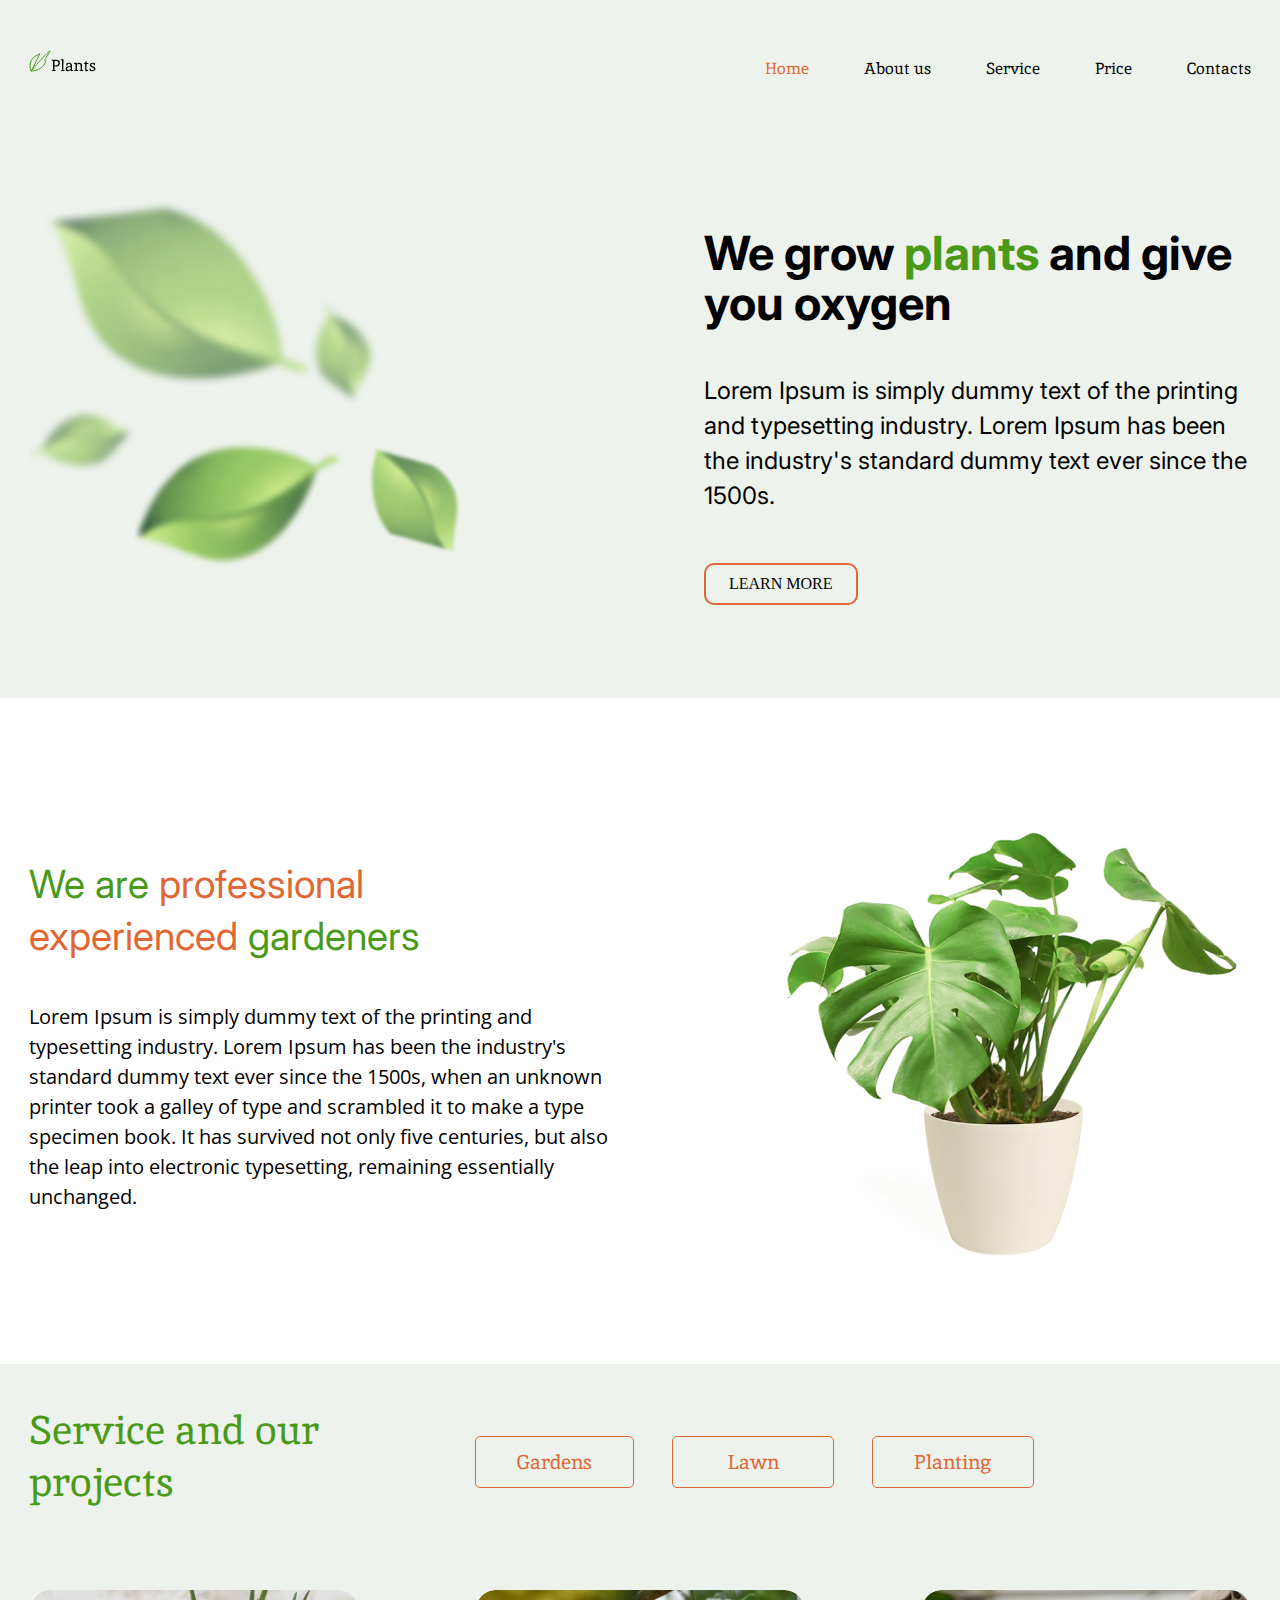
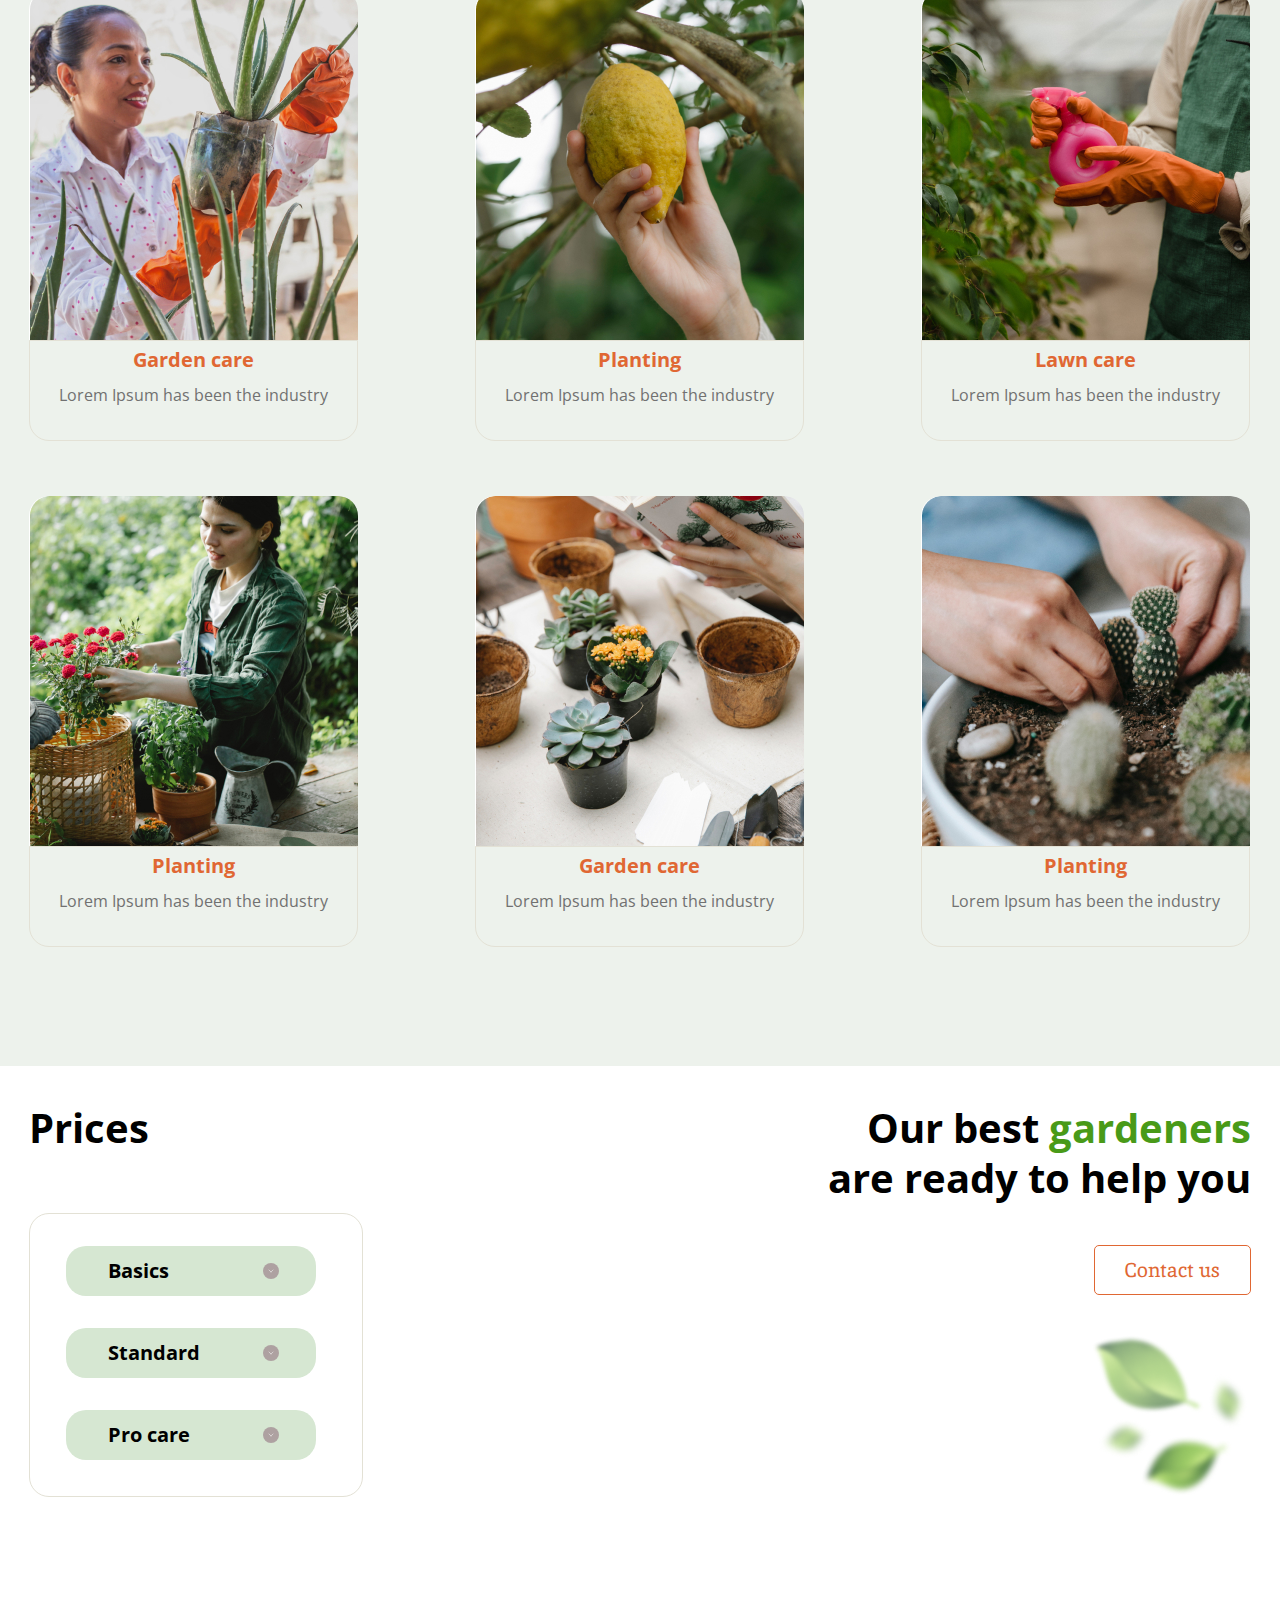
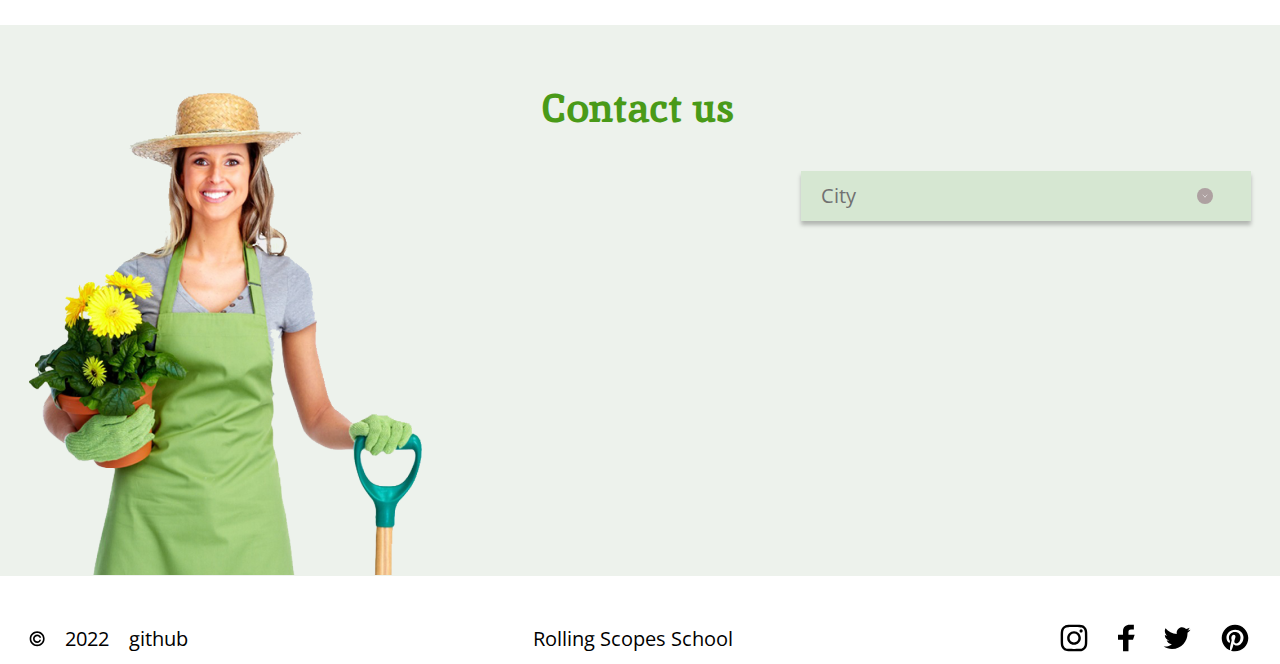
<file: plants/index.html>
<!DOCTYPE html>
<html lang="en">
<head>
    <meta charset="UTF-8">
    <meta http-equiv="X-UA-Compatible" content="IE=edge">
    <meta name="viewport" content="width=device-width, initial-scale=1.0">
    <title>Plants</title>
    <link rel="stylesheet" href="css/normalize.css">
    <link rel="preconnect" href="https://fonts.googleapis.com">
    <link rel="preconnect" href="https://fonts.gstatic.com" crossorigin>
    <link href="https://fonts.googleapis.com/css2?family=Inika&family=Inter&family=Open+Sans&display=swap" rel="stylesheet">
    <link rel="stylesheet" href="css/style.css">
</head>
<body>
    <header class="header">
        <div class="header__container container flex">
            <a href="#" class="header__logo">
                <svg width="81" height="23" viewBox="0 0 81 23" fill="none" xmlns="http://www.w3.org/2000/svg">
                    <path d="M2.52667 20.9466L10.9212 3.66409C10.9212 3.66409 3.57596 7.00909 2.00199 10.9116C0.428017 14.8141 0.927102 18.4038 2.00201 20.9466" stroke="#499A18" stroke-linecap="round" stroke-linejoin="round"/>
                    <path d="M1.99646 20.9925C1.99646 20.9925 27.7102 -8.60087 19.3157 4.2216C10.9212 17.0441 20.1707 6.63145 15.4973 14.0678C10.824 21.5041 1.99646 20.9925 1.99646 20.9925Z" stroke="#499A18" stroke-linejoin="round"/>
                    <path d="M26.9264 9.84138C28.2811 9.84138 29.2837 10.0654 29.9344 10.5134C30.5957 10.9507 30.9264 11.7294 30.9264 12.8494C30.9264 13.9694 30.6011 14.86 29.9504 15.5214C29.2997 16.172 28.2491 16.4974 26.7984 16.4974H25.4544L25.4064 19.9694L26.6544 20.0814C26.6544 20.38 26.5637 20.7 26.3824 21.0414H22.7824L22.7344 20.4974C23.1824 20.3267 23.6411 20.1987 24.1104 20.1134C24.0464 15.9534 23.9931 12.86 23.9504 10.8334C23.6624 10.78 23.1931 10.652 22.5424 10.4494L22.6224 9.84138H26.9264ZM26.6384 15.4574C27.5557 15.4467 28.2544 15.2174 28.7344 14.7694C29.2144 14.3107 29.4544 13.708 29.4544 12.9614C29.4544 12.2147 29.2197 11.6974 28.7504 11.4094C28.2811 11.1107 27.5291 10.9614 26.4944 10.9614C26.3024 10.9614 25.9771 10.9667 25.5184 10.9774C25.5184 10.988 25.5024 12.4867 25.4704 15.4734L26.6384 15.4574ZM33.9855 9.15338C34.3162 9.15338 34.5508 9.16405 34.6895 9.18538C34.6895 9.55871 34.6202 9.98538 34.4815 10.4654C34.3855 16.7587 34.3375 19.9214 34.3375 19.9534L35.6815 20.0814C35.6815 20.38 35.5908 20.7 35.4095 21.0414H31.7295L31.6815 20.4814C32.1722 20.3107 32.6522 20.1827 33.1215 20.0974L32.9615 10.4174C32.3748 10.3854 31.9055 10.3214 31.5535 10.2254L31.6175 9.39338C32.1615 9.23338 32.9508 9.15338 33.9855 9.15338ZM42.9763 15.8094L42.8963 19.9374C43.3549 19.9694 43.8136 20.044 44.2723 20.1614L44.2403 20.7214C44.0696 20.8067 43.7603 20.9027 43.3123 21.0094C42.8749 21.1054 42.4429 21.1534 42.0163 21.1534C41.8243 20.7694 41.7176 20.4014 41.6963 20.0494C40.4803 20.8494 39.6269 21.2494 39.1363 21.2494C38.3789 21.2494 37.7709 21.0467 37.3123 20.6414C36.8536 20.236 36.6243 19.6707 36.6243 18.9454C36.6243 17.2707 37.6483 16.4067 39.6963 16.3534C40.8909 16.3214 41.4936 16.3054 41.5043 16.3054L41.4883 15.7614C41.4669 15.0254 41.3283 14.4974 41.0723 14.1774C40.8163 13.8467 40.3576 13.6814 39.6963 13.6814C39.4189 13.6814 39.1203 13.7454 38.8003 13.8734L38.4163 15.4734C38.3629 15.484 38.2723 15.4894 38.1443 15.4894L37.4883 15.4414C37.3176 14.9827 37.2269 14.348 37.2163 13.5374C37.4189 13.4307 37.8829 13.2707 38.6083 13.0574C39.3336 12.8334 39.7976 12.7214 40.0003 12.7214C41.0883 12.7214 41.8563 12.9614 42.3043 13.4414C42.7523 13.9214 42.9763 14.7107 42.9763 15.8094ZM39.4883 20.1614C39.7976 20.1614 40.5123 19.8147 41.6323 19.1214L41.5523 17.1214C40.8269 17.1854 40.2189 17.244 39.7283 17.2974C39.2376 17.3507 38.8429 17.4947 38.5443 17.7294C38.2456 17.9534 38.0963 18.3107 38.0963 18.8014C38.0963 19.708 38.5603 20.1614 39.4883 20.1614ZM50.1613 12.7214C51.1853 12.7214 51.9266 12.9774 52.3853 13.4894C52.8439 13.9907 53.0733 14.7587 53.0733 15.7934C53.0733 16.092 53.0306 17.4787 52.9453 19.9534L54.2893 20.0814C54.2893 20.38 54.1986 20.7 54.0173 21.0414H50.3373L50.2893 20.4814C50.7799 20.3107 51.2599 20.1827 51.7293 20.0974C51.6653 17.3027 51.6066 15.7507 51.5533 15.4414C51.5106 15.1214 51.4359 14.844 51.3293 14.6094C51.2226 14.3747 51.0626 14.2094 50.8493 14.1134C50.6359 14.0174 50.3533 13.9694 50.0013 13.9694C49.2973 13.9694 48.6146 14.14 47.9533 14.4814C47.8893 16.9134 47.8466 18.7374 47.8253 19.9534L49.1693 20.0814C49.1693 20.38 49.0786 20.7 48.8973 21.0414H45.2173L45.1693 20.4814C45.6599 20.3107 46.1399 20.1827 46.6093 20.0974C46.5453 17.388 46.4919 15.3827 46.4493 14.0814C45.8626 14.0494 45.3933 13.9854 45.0413 13.8894L45.1053 13.0574C45.6813 12.8974 46.5186 12.8174 47.6173 12.8174C47.7453 13.0094 47.8413 13.2867 47.9053 13.6494C48.3639 13.404 48.8226 13.1907 49.2813 13.0094C49.7506 12.8174 50.0439 12.7214 50.1613 12.7214ZM56.2126 20.0494L56.0846 14.0174H54.8526L54.8046 13.4574C54.9113 13.3827 55.2206 13.244 55.7326 13.0414L57.0446 10.9934C57.258 11.0147 57.4233 11.068 57.5406 11.1534L57.5246 12.9134C58.3246 12.9134 58.9806 12.9667 59.4926 13.0734C59.4926 13.3614 59.402 13.676 59.2206 14.0174H57.4926C57.4713 15.2974 57.45 17.2387 57.4286 19.8414C58.026 19.8734 58.6233 19.98 59.2206 20.1614L59.2046 20.7214C59.0553 20.8174 58.6713 20.9294 58.0526 21.0574C57.4446 21.1854 56.9433 21.2494 56.5486 21.2494C56.4953 21.164 56.426 20.9827 56.3406 20.7054C56.2553 20.4174 56.2126 20.1987 56.2126 20.0494ZM61.9191 20.0174C62.2925 20.1774 62.7458 20.2574 63.2791 20.2574C63.8231 20.2574 64.2498 20.156 64.5591 19.9534C64.8685 19.7507 65.0231 19.4734 65.0231 19.1214C65.0231 18.7694 64.8791 18.476 64.5911 18.2414C64.3031 18.0067 63.9511 17.7987 63.5351 17.6174C63.1191 17.436 62.7031 17.244 62.2871 17.0414C61.8711 16.8387 61.5191 16.572 61.2311 16.2414C60.9431 15.9107 60.7991 15.5267 60.7991 15.0894C60.7991 14.3534 61.0445 13.7774 61.5351 13.3614C62.0258 12.9347 62.7031 12.7214 63.5671 12.7214C64.4418 12.7214 65.2631 12.9187 66.0311 13.3134C66.0418 13.42 66.0471 13.708 66.0471 14.1774C66.0471 14.636 65.9991 15.0307 65.9031 15.3614C65.6471 15.4467 65.3431 15.4894 64.9911 15.4894L64.4631 13.8574C64.2285 13.74 63.9085 13.6814 63.5031 13.6814C63.1085 13.6814 62.7938 13.788 62.5591 14.0014C62.3245 14.204 62.2071 14.4654 62.2071 14.7854C62.2071 15.0947 62.3511 15.3667 62.6391 15.6014C62.9378 15.836 63.2951 16.0494 63.7111 16.2414C64.1271 16.4227 64.5431 16.62 64.9591 16.8334C65.3751 17.036 65.7271 17.308 66.0151 17.6494C66.3138 17.98 66.4631 18.364 66.4631 18.8014C66.4631 19.5694 66.1645 20.172 65.5671 20.6094C64.9805 21.036 64.2551 21.2494 63.3911 21.2494C62.9218 21.2494 62.4205 21.1747 61.8871 21.0254C61.3538 20.8654 60.9058 20.6627 60.5431 20.4174C60.5431 19.7027 60.6071 19.068 60.7351 18.5134C60.9805 18.4707 61.3111 18.4494 61.7271 18.4494L61.9191 20.0174Z" fill="black"/>
                    </svg>                    
            </a>
            <nav class="header__nav">
                <ul class="header__nav__list list-reset flex">
                    <li class="header__nav__item"><a href="#welcome" class="header__nav__list header__nav__list__home">Home</a></li>
                    <li class="header__nav__item"><a href="#about" class="header__nav__list">About us</a></li>
                    <li class="header__nav__item"><a href="#service" class="header__nav__list">Service</a></li>
                    <li class="header__nav__item"><a href="#prices" class="header__nav__list">Price</a></li>
                    <li class="header__nav__item"><a href="#contacts" class="header__nav__list">Contacts</a></li>
                </ul>
            </nav>
        </div>
    </header>
    <main class="main">
        <section id="welcome" class="welcome">
            <div class="container">
                <div class="welcome__main">
                    <div class="welcome__content">
                        <h1 class="welcome__title">We grow <span class="color">plants</span>  and give you oxygen</h1>
                        <p class="welcome__descr">
                            Lorem Ipsum is simply dummy text of the printing and typesetting industry.
                            Lorem Ipsum has been the industry's standard dummy text ever since the 1500s.
                        </p>
                        <button class="welcome__btn btn-reset">
                            LEARN MORE
                        </button>
                    </div>
                </div>
            </div>
        </section>
        <section id="about" class="about">
            <div class="container">
                <div class="about__main">
                    <div class="about__content">
                        <h2 class="about__title"><span class="color">We are</span> <span class="color__o">professional experienced</span>  <span class="color">gardeners</span></h2>
                        <p class="about__descr">
                            Lorem Ipsum is simply dummy text of the printing and typesetting industry.
                            Lorem Ipsum has been the industry's standard dummy text ever since the 1500s, 
                            when an unknown printer took a galley of type and scrambled it to make a type specimen book. 
                            It has survived not only five centuries,
                            but also the leap into electronic typesetting, remaining essentially unchanged. 
                        </p>
                    </div>
                </div>
            </div>
        </section>
        <section id="service" class="service">
            <div class="container ">
                <div class="service__item__block flex">
                    <h2 class="service__title">Service and our projects</h2>
                    <div class="service__btn__block flex">
                    <button class="service__btn btn">Gardens</button>
                    <button class="service__btn btn btn1">Lawn</button>
                    <button class="service__btn btn">Planting</button>
                    </div>
                </div>
                <ul class="service__list list-reset flex">
                    <li class="service__list__title">
                        <div class="service__img service__img1"></div>
                        <div class="service__content">
                            <h3 class="service__content__title">Garden care</h3>
                            <p class="service__content__text">Lorem Ipsum has been the industry</p>
                        </div>
                    </li>
                    <li class="service__list__title">
                        <div class="service__img service__img2"></div>
                        <div class="service__content">
                            <h3 class="service__content__title">Planting</h3>
                            <p class="service__content__text">Lorem Ipsum has been the industry</p>
                        </div>
                    </li>
                    <li class="service__list__title">
                        <div class="service__img service__img3"></div>
                        <div class="service__content">
                            <h3 class="service__content__title">Lawn care</h3>
                            <p class="service__content__text">Lorem Ipsum has been the industry</p>
                        </div>
                    </li>
                    <li class="service__list__title">
                        <div class="service__img service__img4"></div>
                        <div class="service__content">
                            <h3 class="service__content__title">Planting</h3>
                            <p class="service__content__text">Lorem Ipsum has been the industry</p>
                        </div>
                    </li>
                    <li class="service__list__title">
                        <div class="service__img service__img5"></div>
                        <div class="service__content">
                            <h3 class="service__content__title">Garden care</h3>
                            <p class="service__content__text">Lorem Ipsum has been the industry</p>
                        </div>
                    </li>
                    <li class="service__list__title">
                        <div class="service__img service__img6"></div>
                        <div class="service__content">
                            <h3 class="service__content__title">Planting</h3>
                            <p class="service__content__text">Lorem Ipsum has been the industry</p>
                        </div>
                    </li>
                </ul>
            </div>
        </section>
        <section id="prices" class="prices">
            <div class="container prices__container flex">
                <div class="prices__left">
                    <h2 class="prices__left__title">Prices</h2>
                    <div class="prices__main">
                        <div class="prices__select flex">
                            <p class="prices__text">
                                Basics
                            </p>
                            <button class="prices__btn__left flex">
                                <svg width="16" height="16" viewBox="0 0 16 16" fill="none" xmlns="http://www.w3.org/2000/svg">
                                    <circle cx="8" cy="8" r="8" fill="#AEA1A1"/>
                                    <path d="M8.00003 8.99997L6.00002 7.00008" stroke="white" stroke-width="0.5" stroke-linecap="round"/>
                                    <path d="M8 9L10 7" stroke="white" stroke-width="0.5" stroke-linecap="round"/>
                                    </svg>
                            </button>
                        </div>
                        <div class="prices__select flex">
                            <p class="prices__text">
                                Standard
                            </p>
                            <button class="prices__btn__left flex">
                                <svg width="16" height="16" viewBox="0 0 16 16" fill="none" xmlns="http://www.w3.org/2000/svg">
                                    <circle cx="8" cy="8" r="8" fill="#AEA1A1"/>
                                    <path d="M8.00003 8.99997L6.00002 7.00008" stroke="white" stroke-width="0.5" stroke-linecap="round"/>
                                    <path d="M8 9L10 7" stroke="white" stroke-width="0.5" stroke-linecap="round"/>
                                    </svg>
                            </button>
                        </div>
                        <div class="prices__select flex">
                            <p class="prices__text">
                                Pro care
                            </p>
                            <button class="prices__btn__left flex">
                                <svg width="16" height="16" viewBox="0 0 16 16" fill="none" xmlns="http://www.w3.org/2000/svg">
                                    <circle cx="8" cy="8" r="8" fill="#AEA1A1"/>
                                    <path d="M8.00003 8.99997L6.00002 7.00008" stroke="white" stroke-width="0.5" stroke-linecap="round"/>
                                    <path d="M8 9L10 7" stroke="white" stroke-width="0.5" stroke-linecap="round"/>
                                    </svg>
                            </button>
                        </div>
                    </div>
                </div>
                <div class="prices__right flex">
                    <p class="prices__right__text">
                        Our best <span class="color">gardeners</span>  are ready to help you
                    </p>
                    <button class="prices__btn btn-reset btn">
                        Contact us
                    </button>
                </div>
            </div>
        </section>
        <section id="contacts" class="contacts">
            <div class="container">
                <div class="contacts__main flex">
                    <h2 class="contacts__title">Contact us</h2>
                    <div class="contacts__city__block flex">
                        <div class="contacts__city flex">
                            <p class="contacts__text">City</p>
                        </div>
                        <button class="contacts__btn flex">
                            <svg width="16" height="16" viewBox="0 0 16 16" fill="none" xmlns="http://www.w3.org/2000/svg">
                                <circle cx="8" cy="8" r="8" fill="#AEA1A1"/>
                                <path d="M8.00003 8.99997L6.00002 7.00008" stroke="white" stroke-width="0.5" stroke-linecap="round"/>
                                <path d="M8 9L10 7" stroke="white" stroke-width="0.5" stroke-linecap="round"/>
                                </svg>
                                
                        </button>
                    </div>
                </div>
                
            </div>
        </section>
    </main>
    <footer class="footer">
        <div class="container footer__container flex">
            <div class="footer__left flex">
                <svg class="footer__text footer__text__main footer__svg" width="16" height="16" viewBox="0 0 16 16" fill="none" xmlns="http://www.w3.org/2000/svg">
                    <path d="M8.14773 15.2273C12.3026 15.2273 15.6619 11.8679 15.6477 7.72727C15.6335 3.58665 12.3026 0.227273 8.14773 0.227273C4.02131 0.227273 0.661932 3.58665 0.647727 7.72727C0.633523 11.8679 4.02131 15.2273 8.14773 15.2273ZM8.14773 13.5795C4.91619 13.5795 2.28125 10.9446 2.29545 7.73438C2.30966 4.50284 4.9304 1.875 8.14773 1.875C11.3793 1.875 13.9858 4.48864 14 7.73438C14.0142 10.9588 11.3935 13.5795 8.14773 13.5795ZM4 7.72727C4 10.0568 5.8892 11.946 8.21875 11.946C10.2358 11.946 11.7841 10.5256 12.054 8.63636H10.3352C10.1364 9.60938 9.3125 10.2983 8.21875 10.2983C6.7983 10.2983 5.64773 9.14773 5.64773 7.72727C5.64773 6.30682 6.7983 5.15625 8.21875 5.15625C9.3125 5.15625 10.2855 5.84517 10.4773 6.81818H12.196C11.9261 4.92898 10.2358 3.50852 8.21875 3.50852C5.8892 3.50852 4 5.39773 4 7.72727Z" fill="black"/>
                    </svg>
                    
                <p class="footer__text footer__text__main">2022</p>
                <a href="https://github.com/dmitry84minsk" class="footer__text footer__text__main">github</a>
            </div>
            <div class="footer__center">
                <p class="footer__center__text footer__text__main">
                    Rolling Scopes School
                </p>
            </div>
            <div class="footer__right">
                <ul class="footer__list list-reset flex">
                    <li class="footer__item"><a href="https://rs.school/js-stage0/ " class="footer__link"><svg width="32" height="32" viewBox="0 0 32 32" fill="none" xmlns="http://www.w3.org/2000/svg">
                        <path d="M17.36 2.66699C19.76 2.66699 20.267 2.69399 21.493 2.74699C22.906 2.81399 23.88 3.03999 24.72 3.37399C25.6 3.70699 26.347 4.17399 27.08 4.90699C27.827 5.63999 28.28 6.38699 28.627 7.26699C28.96 8.10699 29.174 9.07999 29.24 10.507C29.307 11.774 29.32 12.267 29.32 14.934V17.067C29.32 19.734 29.307 20.227 29.24 21.494C29.217 22.659 28.994 23.764 28.604 24.788L28.626 24.721C28.279 25.601 27.826 26.348 27.093 27.081C26.346 27.828 25.6 28.281 24.72 28.628C23.88 28.961 22.907 29.175 21.493 29.241C20.226 29.308 19.72 29.321 17.053 29.321H14.933C12.266 29.321 11.773 29.308 10.493 29.241C9.32802 29.218 8.22302 28.995 7.19902 28.605L7.26602 28.627C6.34302 28.274 5.55602 27.753 4.90702 27.094L4.90602 27.093C4.24002 26.441 3.71402 25.649 3.37402 24.764L3.35902 24.719C2.99202 23.763 2.76902 22.657 2.74602 21.502V21.492C2.69302 20.45 2.66302 19.229 2.66302 18.002C2.66302 17.776 2.66402 17.55 2.66602 17.325V17.359V14.626C2.66602 12.226 2.69302 11.719 2.74602 10.493C2.81302 9.07999 3.03902 8.10599 3.35902 7.26599C3.70602 6.38599 4.15902 5.63899 4.90602 4.90599C5.55102 4.23899 6.34002 3.71599 7.22302 3.38699L7.26602 3.37299C8.22102 3.00199 9.32603 2.77399 10.481 2.74699H10.493C11.72 2.69399 12.226 2.66699 14.626 2.66699H17.36ZM17.387 5.06699H14.6C12.293 5.06699 11.8 5.09399 10.6 5.14699C9.30702 5.19999 8.60003 5.41399 8.13303 5.59999C7.50603 5.83999 7.06602 6.13299 6.60002 6.59999C6.13402 7.06699 5.84002 7.50699 5.60002 8.13299C5.42702 8.59999 5.20002 9.30599 5.14702 10.613C5.09402 11.813 5.06702 12.293 5.06702 14.613V17.386C5.06702 19.706 5.09402 20.186 5.14702 21.386C5.20002 22.679 5.41402 23.386 5.60002 23.853C5.84002 24.48 6.13302 24.92 6.60002 25.386C7.06702 25.852 7.50703 26.146 8.13303 26.386C8.60003 26.573 9.30602 26.786 10.613 26.839C11.906 26.906 12.373 26.919 15.253 26.919H16.733C19.626 26.919 20.08 26.906 21.386 26.839C22.679 26.786 23.386 26.572 23.853 26.386C24.48 26.146 24.92 25.853 25.386 25.386C25.852 24.919 26.146 24.479 26.386 23.853C26.573 23.386 26.786 22.68 26.839 21.386C26.906 20.079 26.919 19.626 26.919 16.733V15.266C26.919 12.373 26.906 11.906 26.839 10.599C26.786 9.30599 26.572 8.59899 26.386 8.13199C26.16 7.53099 25.819 7.01799 25.387 6.59999L25.386 6.59899C24.966 6.16599 24.454 5.82499 23.881 5.60799L23.853 5.59899C23.121 5.32299 22.275 5.15799 21.391 5.14599H21.386C20.358 5.09399 19.155 5.06399 17.944 5.06399C17.748 5.06399 17.552 5.06499 17.356 5.06599H17.386L17.387 5.06699ZM16 9.14699C19.781 9.14699 22.847 12.212 22.847 15.994C22.847 19.776 19.782 22.841 16 22.841C12.219 22.841 9.15302 19.776 9.15302 15.994C9.15302 12.212 12.218 9.14699 16 9.14699ZM16 11.547C13.544 11.547 11.553 13.538 11.553 15.994C11.553 18.45 13.544 20.441 16 20.441C18.456 20.441 20.447 18.45 20.447 15.994C20.447 13.538 18.456 11.547 16 11.547ZM23.107 7.27999C23.991 7.27999 24.707 7.99599 24.707 8.87999C24.707 9.76399 23.991 10.48 23.107 10.48C22.223 10.48 21.507 9.76399 21.507 8.87999C21.507 7.99599 22.223 7.27999 23.107 7.27999Z" fill="black"/>
                        </svg>
                        </a></li>
                    <li class="footer__item"><a href="https://rs.school/js-stage0/ " class="footer__link"><svg width="17" height="28" viewBox="0 0 17 28" fill="none" xmlns="http://www.w3.org/2000/svg">
                        <path d="M5.04 27.333L5 15.666H0V10.666H5V7.33302C5 2.84002 7.787 0.666016 11.8 0.666016C13.72 0.666016 15.373 0.799016 15.853 0.866016V5.57302H13.066C10.893 5.57302 10.466 6.61302 10.466 8.13302V10.666H16.666L14.999 15.666H10.466V27.333H5.039H5.04Z" fill="black"/>
                        </svg>
                        </a></li>
                    <li class="footer__item"><a href="https://rs.school/js-stage0/ " class="footer__link"><svg width="28" height="22" viewBox="0 0 28 22" fill="none" xmlns="http://www.w3.org/2000/svg">
                        <path d="M27.333 2.83998C26.333 3.33298 25.333 3.50698 24.16 3.66698C25.333 2.99998 26.16 1.99998 26.493 0.666984C25.488 1.27498 24.317 1.73798 23.07 1.98898L23 2.00098C21.969 0.986984 20.56 0.354984 19.004 0.333984H19C16.16 0.333984 13.667 2.84098 13.667 5.84098C13.667 6.33398 13.667 6.66798 13.84 7.00098C9.26203 6.82298 5.22103 4.66398 2.52903 1.36198L2.50703 1.33398C2.08203 2.05998 1.83103 2.93198 1.83103 3.86298C1.83103 3.97198 1.83403 4.08098 1.84103 4.18898L1.84003 4.17398C1.87403 6.05198 2.84903 7.69498 4.31303 8.65498L4.33403 8.66798C3.49403 8.66798 2.66703 8.33498 1.82703 8.00098C1.82703 10.668 3.66703 12.841 6.16003 13.334C5.66703 13.507 5.16003 13.507 4.66703 13.507C4.33403 13.507 4.00003 13.507 3.66703 13.334C4.33403 15.507 6.33403 17.174 8.84003 17.174C7.04003 18.629 4.72403 19.509 2.20303 19.509C2.13203 19.509 2.06103 19.508 1.99003 19.507H2.00103H0.66803C3.03303 21.016 5.90403 21.936 8.98403 22H9.00103C19.001 22 24.508 13.667 24.508 6.49298V5.82598C25.655 5.03598 26.601 4.03898 27.311 2.88198L27.335 2.83998H27.333Z" fill="black"/>
                        </svg>
                        </a></li>
                    <li class="footer__item"><a href="https://rs.school/js-stage0/ " class="footer__link"><svg width="32" height="32" viewBox="0 0 32 32" fill="none" xmlns="http://www.w3.org/2000/svg">
                        <path d="M16 2.66699C8.65699 2.69399 2.71399 8.65299 2.71399 16C2.71399 21.599 6.16599 26.393 11.057 28.368L11.146 28.4C11.013 27.347 10.919 25.733 11.186 24.573L12.746 17.946C12.746 17.946 12.346 17.146 12.346 15.973C12.346 14.12 13.426 12.746 14.773 12.746C15.906 12.746 16.466 13.599 16.466 14.613C16.466 15.76 15.733 17.466 15.346 19.053C15.026 20.386 16.013 21.466 17.333 21.466C19.706 21.466 21.52 18.973 21.52 15.373C21.52 12.173 19.227 9.95999 15.947 9.95999C15.871 9.95599 15.783 9.95399 15.694 9.95399C12.505 9.95399 9.92099 12.539 9.92099 15.727C9.92099 15.729 9.92099 15.731 9.92099 15.733C9.92099 16.88 10.361 18.106 10.908 18.773C11.015 18.906 11.028 19.026 10.988 19.16L10.615 20.667C10.562 20.907 10.415 20.974 10.175 20.854C8.49499 20.067 7.45499 17.654 7.45499 15.681C7.45499 11.481 10.522 7.62799 16.282 7.62799C20.895 7.62799 24.509 10.908 24.509 15.321C24.509 19.921 21.602 23.614 17.576 23.614C16.243 23.614 14.963 22.907 14.536 22.081L13.696 25.241C13.265 26.578 12.704 27.739 12.008 28.804L12.042 28.748C13.212 29.12 14.558 29.335 15.953 29.335C23.317 29.335 29.286 23.365 29.286 16.002C29.286 8.65499 23.344 2.69599 16.004 2.66899H16.001L16 2.66699Z" fill="black"/>
                        </svg>
                        </a></li>
                </ul>
            </div>
        </div>
    </footer>
    <script src="js/main.js"></script>
</body>
</html>
</file>
<file: plants/css/style.css>
*,
  *::before,
  *::after {
    box-sizing: inherit;
}

h1,h2,h3,p{
    margin: 0;
}

a {
    color: inherit;
    text-decoration: none;
}

img {
    max-width: 100%;
}

.list-reset {
    margin: 0;
    padding: 0;
    list-style: none;
}

.btn-reset {
    padding: 0;
    border: none;
    background-color: transparent;
    cursor: pointer;
}

.flex {
    display: flex;
}

.container {
    max-width: 1222px;
    margin: 0 auto;
}

:root{
    --light-green:#EDF2EC;
    --fonts_color:#010201;
    --gray: #717171;
    --light-gray:#636060;
    --super_light-gray:#E3E1D5;
    --green:#499A18;
    --orange:#E06733;
    --black:#000000;
    --green-green:#D6E7D2;
}

.color{
    color: var(--green);
}

.color__o{
    color: var(--orange);
}


/*header*/

.header{
    background-color: var(--light-green);
    padding-top: 44px;
    padding-bottom: 55px;
}



.header__logo {
    margin-right: auto;
    padding-top: 6px;
}

.header__nav__item:not(:last-child){
    margin-right: 55px;
}

.header__nav__list{
    font-family: 'Inika';
    font-style: normal;
    font-weight: 400;
    font-size: 16px;
    line-height: 50px;
    color: var(--fonts_color);
}

.header__nav__list__home{
    color: var(--orange);
}

/*welcome*/

.welcome{
    background-color: var(--light-green);
}

.welcome__content{
    max-width: 549px;
    padding-left: 675px;
    padding-top: 79px;
}

.welcome__main{
    background-image: url(../img/leafs.png);
    background-repeat: no-repeat;
    background-position: left -8px top 35px;
    padding-bottom: 93px;
}

.welcome__title{
    font-family: 'Inter';
    font-style: normal;
    font-weight: 700;
    font-size: 47px;
    line-height: 50px;
    margin-bottom: 45px;
}

.welcome__descr{
    margin-bottom: 50px;
    font-family:   'Inter';
    font-style: normal;
    font-weight: 400;
    font-size: 24px;
    line-height: 35px;
}

.welcome__btn{
    padding: 9px 23px;
    border: 2px solid #E06733;
    border-radius: 10px;
    color: var(--black);
    align-items: center;
    text-align: center;
    font-family: sa;
    font-style: normal;
    font-weight: 400;
    font-size: 16px;
    line-height: 20px;
}

/*about*/

.about__main{
    background-image: url(../img/houseplant\ 1.png);
    background-repeat: no-repeat;
    background-position: right top 94px;
    padding-bottom: 152px;
}

.about__title{
    max-width: 463px;
    padding-top: 160px;
    margin-bottom: 40px;
    font-family: 'Inter';
    font-style: normal;
    font-weight: 400;
    font-size: 39px;
    line-height: 52px;
}

.about__descr{
    max-width: 605px;
    font-family: 'Open Sans', sans-serif;
    font-style: normal;
    font-weight: 400;
    font-size: 20px;
    line-height: 30px;
}


/*service*/

.service{
    background-color: var(--light-green);
    padding-bottom: 64px;
}

.service__title{
    padding-top: 40px;
    margin-right: 140px;
    max-width: 306px;
    font-family: 'Inika';
    font-style: normal;
    font-weight: 400;
    font-size: 40px;
    line-height: 52px;
    color: #499A18;
}

.service__btn{
    align-self: center;
    padding: 12px 41px;
    border: 1px solid var(--orange);
    border-radius: 5px;
    background-color: transparent;
}

.btn1{
    padding: 12px 54px;
}

.service__btn__block{
    align-self: center;
    padding-top: 51px;
}

.btn{
    font-family: 'Inika';
    font-style: normal;
    font-weight: 400;
    font-size: 20px;
    line-height: 26px;
    color: var(--orange);
}


.service__btn:not(:last-child){
    margin-right: 38px;
}

.service__img1{
    background-image: url(../img/first.jpg);
}

.service__img2{
    background-image: url(../img/first\ \(1\).jpg);
}

.service__img3{
    background-image: url(../img/first\ \(2\).jpg);
}

.service__img4{
    background-image: url(../img/first\ \(3\).jpg);
}

.service__img5{
    background-image: url(../img/first\ \(4\).jpg);
}

.service__img6{
    background-image: url(../img/first\ \(5\).jpg);
}

.service__img{
    width: 329px;
    height: 350px;
    border-radius: 20px 20px 0px 0px;
}

.service__list__title:not(:nth-child(3n)){
    margin-right: 117px;
}

.service__list__title{
    margin-bottom: 55px;
}

.service__list{
    flex-wrap: wrap;
}

.service__item__block{
    margin-bottom: 82px;
}

.service__content{
    border: 1px solid var(--super_light-gray);
    border-radius: 0px 0px 20px 20px;
}

.service__content__title{
    padding-top: 9px;
    margin-bottom: 15px;
    text-align: center;
    font-family: 'Open Sans', sans-serif;
    font-style: normal;
    font-weight: 700;
    font-size: 20px;
    line-height: 20px;
    color: var(--orange);
}

.service__content__text{
    margin-bottom: 35px;
    text-align: center;
    font-family: 'Open Sans', sans-serif;
    font-style: normal;
    font-weight: 400;
    font-size: 16px;
    line-height: 20px;
    color: var(--gray);
}

/*prices*/

.prices__container{
    justify-content: space-between;
}

.prices__left__title{
    margin-bottom: 61px;
    padding-top: 38px;
    font-family: 'Open Sans', sans-serif;
    font-style: normal;
    font-weight: 700;
    font-size: 40px;
    line-height: 48px;
    color: var(--black);
}

.prices__right{
    flex-direction: column;
    background-image: url(../img/leafs-contacts.png);
    background-repeat: no-repeat;
    background-position: right -5px top 261px;;
    padding-bottom: 330px;
}

.prices__right__text{
    padding-top: 37px;
    margin-bottom: 42px;
    width: 452px;
    font-family: 'Open Sans', sans-serif;
    font-style: normal;
    font-weight: 700;
    font-size: 40px;
    line-height: 50px;
    text-align: right;
    color: var(--black);
}

.prices__btn{
    align-self: flex-end;
    padding: 11px 30px;
    border: 1px solid var(--orange);
    border-radius: 5px;
}

.prices__btn__left{
    align-self: center;
    border: none;
    background: transparent;
}

.prices__text{
    margin-left: 42px;
    width: 100px;
    margin-right: 49px;
    align-self: center;
    font-family: 'Open Sans', sans-serif;
    font-style: normal;
    font-weight: 700;
    font-size: 20px;
    line-height: 20px;
    color: var(--black);

}

.prices__select{
    margin-top: 32px;
    margin-left: 36px;
    background-color: var(--green-green);
    border-radius: 20px;
    width: 250px;
    height: 50px;
}

.prices__main{
    border: 1px solid #E3E1D5;
    border-radius: 20px;
    width: 332px;
    height: 282.01px;
}

/*contacts*/

.contacts{
    background-color: var(--light-green);
}

.contacts__title{
    padding-top: 57px;
    padding-right: 67px;
    margin-bottom: 36px;
    text-align: center;
    font-family: 'Inika';
    font-style: normal;
    font-weight: 700;
    font-size: 40px;
    line-height: 52px;
    color: var(--green);

}

.contacts__main{
    justify-content: flex-end;
    background-image: url(../img/contact_woman\ 1.png);
    background-repeat: no-repeat;
    background-position: left -3px top 53px;
    padding-bottom: 355px;
}


.contacts__btn{
    align-self: center;
    border: none;
    background: transparent;
}

.contacts__city__block{
    margin-top: 146px;
    background-color: var(--green-green);
    width: 450px;
    height: 50px;
    box-shadow: 0px 4px 4px rgba(0, 0, 0, 0.25);
}

.contacts__city{
    padding-right: 166px;
}

.contacts__text{
    align-self: center;
    padding-left: 20px;
    width: 204px;
    font-family: 'Open Sans', sans-serif;
    font-style: normal;
    font-weight: 400;
    font-size: 20px;
    line-height: 40px;
    color: var(--gray);
}

/*footer*/

.footer{
    padding-top: 38px;
}

.footer__container{
    justify-content: space-between;
}

.footer__text{
    
    margin-right: 20px;
}

.footer__item{
    align-self: center;
}

.footer__item:not(:last-child){
    margin-right: 28px;
}

.footer__text__main{
    font-family: 'Open Sans', sans-serif;
    font-style: normal;
    font-weight: 400;
    font-size: 20px;
    line-height: 50px;
    color: var(--black);
}

.footer__svg{
    align-self: center;
}


.footer__list{
    margin-top: 8px;
}
</file>
